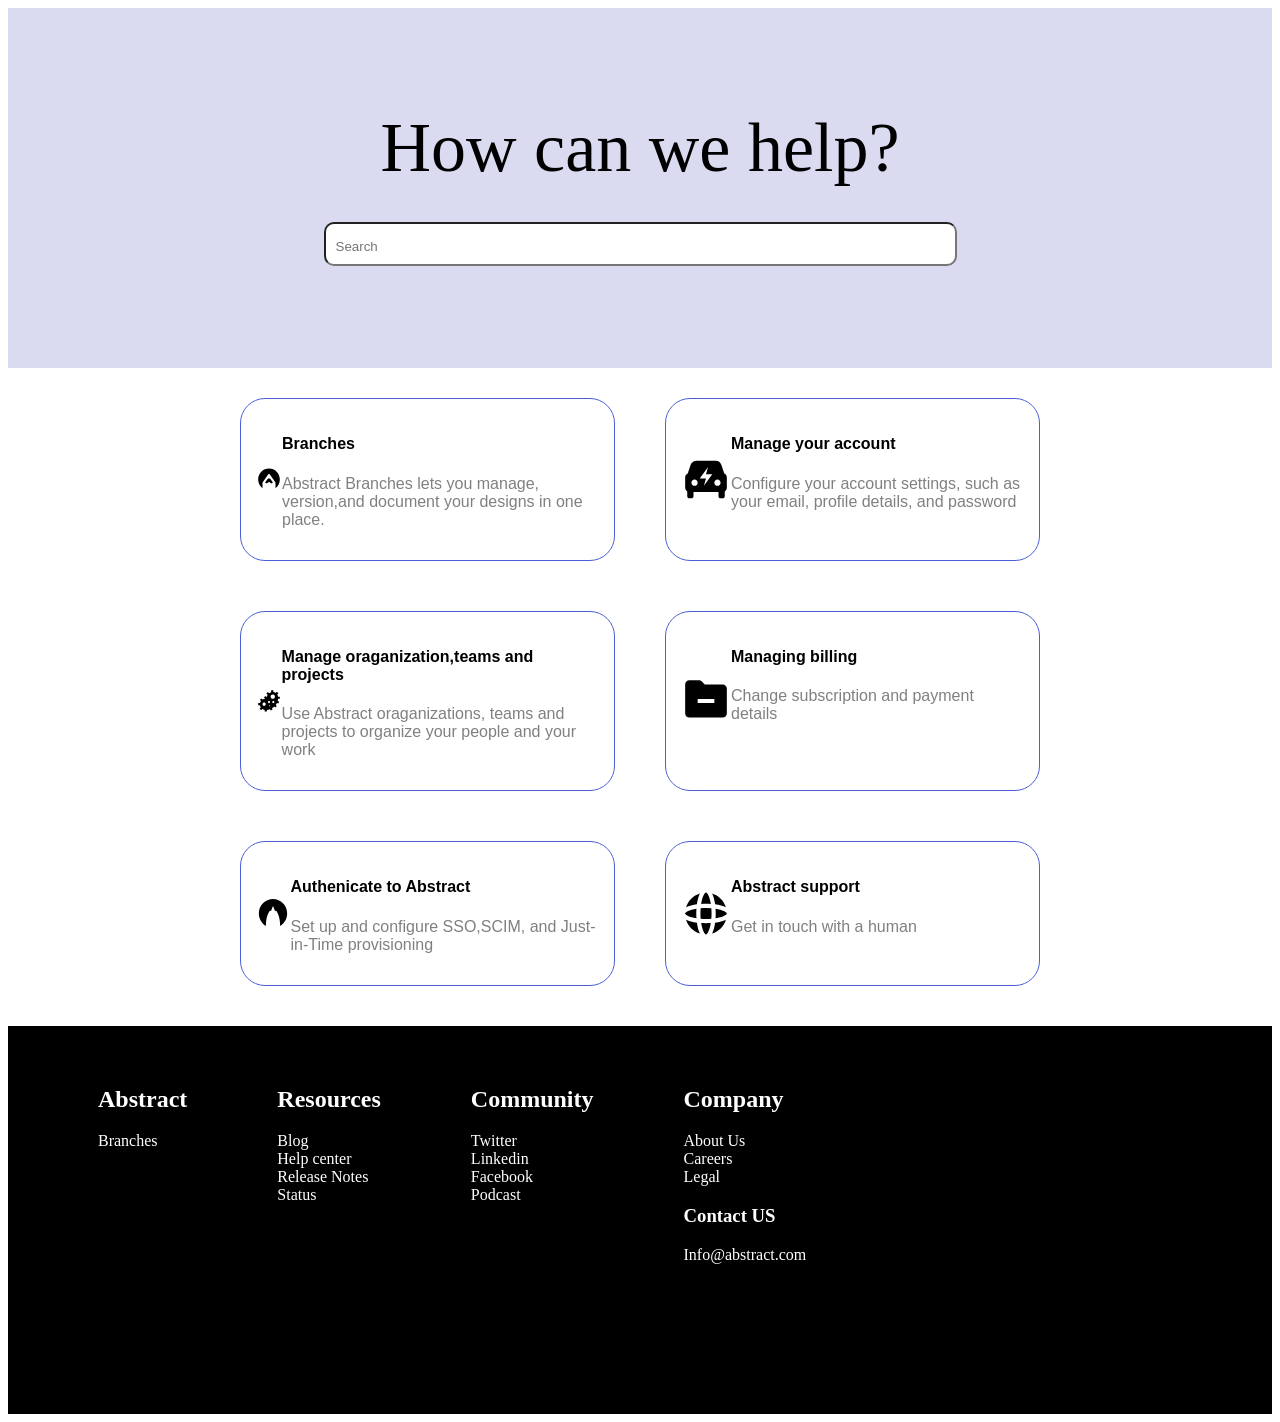
<file: project 03/index.html>
<!DOCTYPE html>
<html>
<head>
	<link rel="stylesheet" href="index.css">
	<title>Practise 01</title>
</head>
<body>
	<nav>
		<div class="all">
		<div class="topic">How can we help?</div>
		<input type="text" placeholder="Search">
		</div>
	</nav>
	<div class="body">
		<div class="grid">
			<div class="card">
				<img src="card1.svg">
				<div class="content">
				<h4>Branches</h4>
				<p>Abstract Branches lets you manage,
				version,and document your designs in 
				one place.
				</div>
			</div>
			<div class="card">
			<img src="card2.svg">
			<div class="content">
				<h4>Manage your account</h4>
				<p>Configure your account settings, such as 
				your email, profile details, and password</p>
				</div>
			</div>
			<div class="card">
			<img src="card3.svg">
			<div class="content">
				<h4>Manage oraganization,teams and projects</h4>
				<p>Use Abstract oraganizations, teams and 
				projects to organize your people and your work</p>
				</div>
			</div>
			<div class="card">
			<img src="card4.svg">
			<div class="content">
				<h4>Managing billing</h4>
				<p>Change subscription and payment details<p>
				</div>
			</div>
			<div class="card">
			<img src="card5.svg">
			<div class="content">
				<h4>Authenicate to Abstract</h4>
				<p>Set up and configure SSO,SCIM, and Just-in-Time 
				provisioning</p>
				</div>
			</div>
			<div class="card">
			<img src="card6.svg">
				<div class="content">
				<h4>Abstract support</h4>
				<p>Get in touch with a human</p>
				</div>
			</div>
		</div>
	</div>
	<footer>
		<div class="column1">
			<h2>Abstract</h2>
			<div class="p">
				Branches
			</div>
		</div>
		<div class="column1">
			<h2>Resources</h2>
			<div class="p">
				Blog<br>
				Help center<br>
				Release Notes<br>
				Status
			</div>
		</div>
		<div class="column1">
			<h2>Community</h2>
			<div class="p">
				Twitter<br>
				Linkedin<br>
				Facebook<br>
				Podcast
			</div>
		</div>
		<div class="column1">
			<h2>Company</h2>
			<div class="p">
				About Us<br>
				Careers<br>
				Legal
			</div>
				<h3>Contact US</h3>
			<div class="p">
				Info@abstract.com
				</div>
			
		</div>
	</footer>

</body>

</html>
</file>
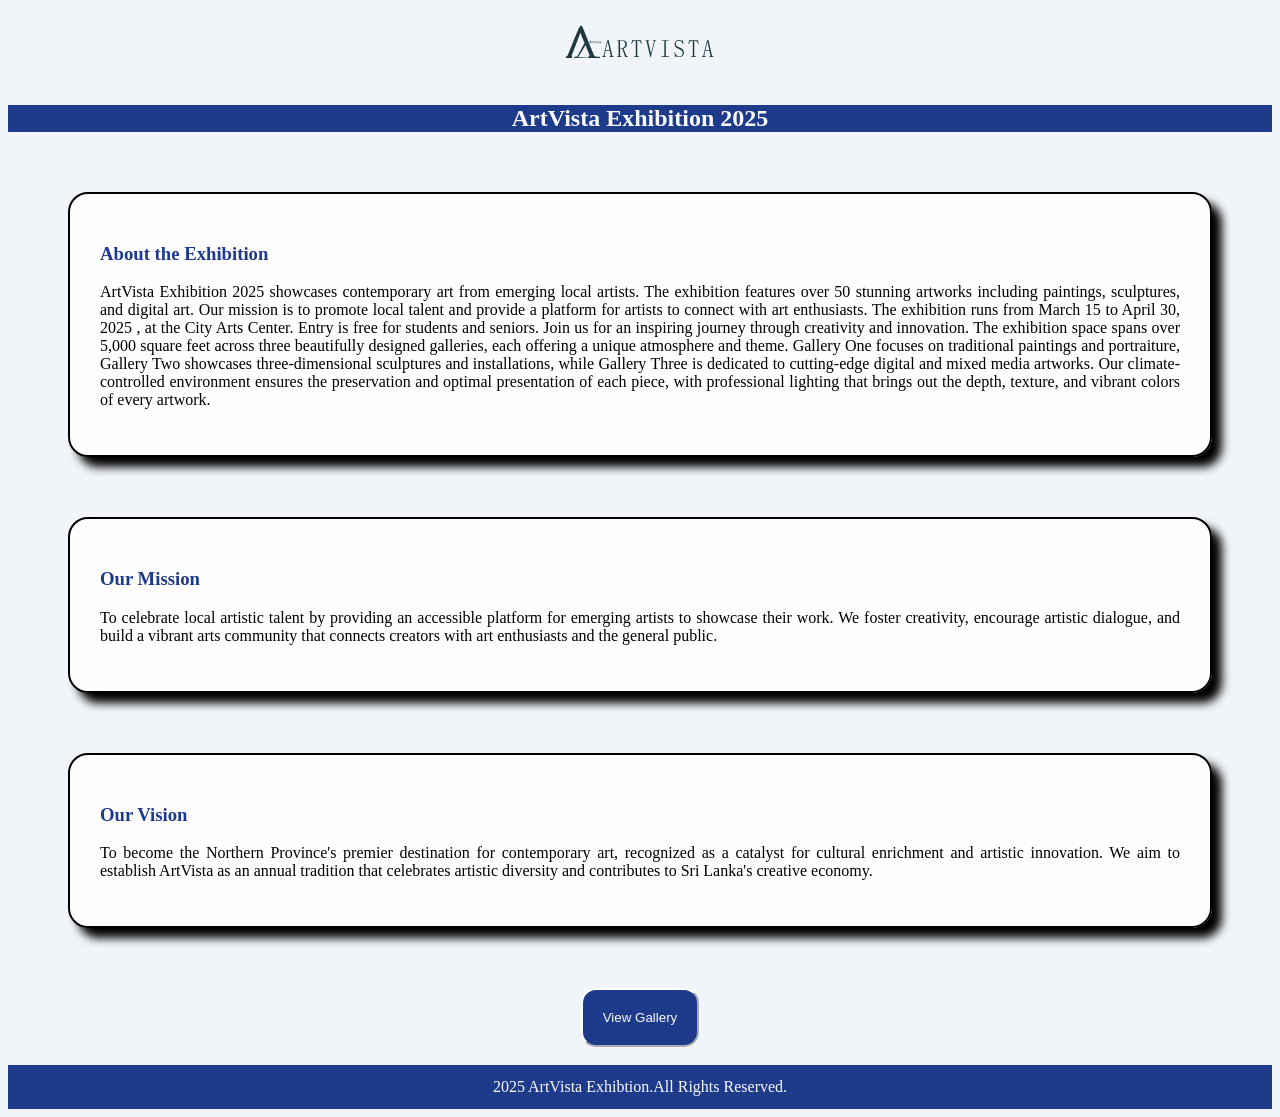
<file: project01/index.html>
<!DOCTYPE html>
<html>
<head>
	<link rel="stylesheet"  href="style.css">
	<title>index</title>
</head>
<body>
	<header>
	<img class="logo" src="logo.svg" width="180px">
	<h2>ArtVista Exhibition 2025</h2>
	</header>
	<div class="about">
	<h3>About the Exhibition</h3>
	<P class="aboutp">ArtVista Exhibition 2025 showcases contemporary art
	from emerging local artists. The exhibition features over 50 stunning
	artworks including paintings, sculptures, and digital art. Our mission
	is to promote local talent and provide a platform for artists to connect
	with art enthusiasts. The exhibition runs from March 15 to April 30, 2025
	, at the City Arts Center. Entry is free for students and seniors. Join us
	for an inspiring journey through creativity and innovation. 
	The exhibition space spans over 5,000 square feet across three beautifully
	designed galleries, each offering a unique atmosphere and theme. Gallery 
	One focuses on traditional paintings and portraiture, Gallery Two 
	showcases three-dimensional sculptures and installations, while Gallery 
	Three is dedicated to cutting-edge digital and mixed media artworks. Our
	climate-controlled environment ensures the preservation and optimal 
	presentation of each piece, with professional lighting that brings out 
	the depth, texture, and vibrant colors of every artwork.   

	</p> 
	</div>
	
	<div class="mission">
	<h3>Our Mission</h3>
	<p class="missionp">
	To celebrate local artistic talent by providing an accessible platform 
	for emerging artists to showcase their work. We foster creativity, 
	encourage artistic dialogue, and build a vibrant arts community that 
	connects creators with art enthusiasts and the general public.     
	</p>
	</div>
	
	<div class="vision">
	<h3>Our Vision</h3>
	<P class="visionp">
	To become the Northern Province's premier destination for contemporary
	art, recognized as a catalyst for cultural enrichment and artistic 
	innovation. We aim to establish ArtVista as an annual tradition that 
	celebrates artistic diversity and contributes to Sri Lanka's creative
	economy.            
           
	</p>
	</div>
<button class="gallery">
<a href="gallery.html">View Gallery</a>
</button><br>
<footer>
	2025 ArtVista Exhibtion.All Rights Reserved.
</footer>
</body>
</html>
</file>
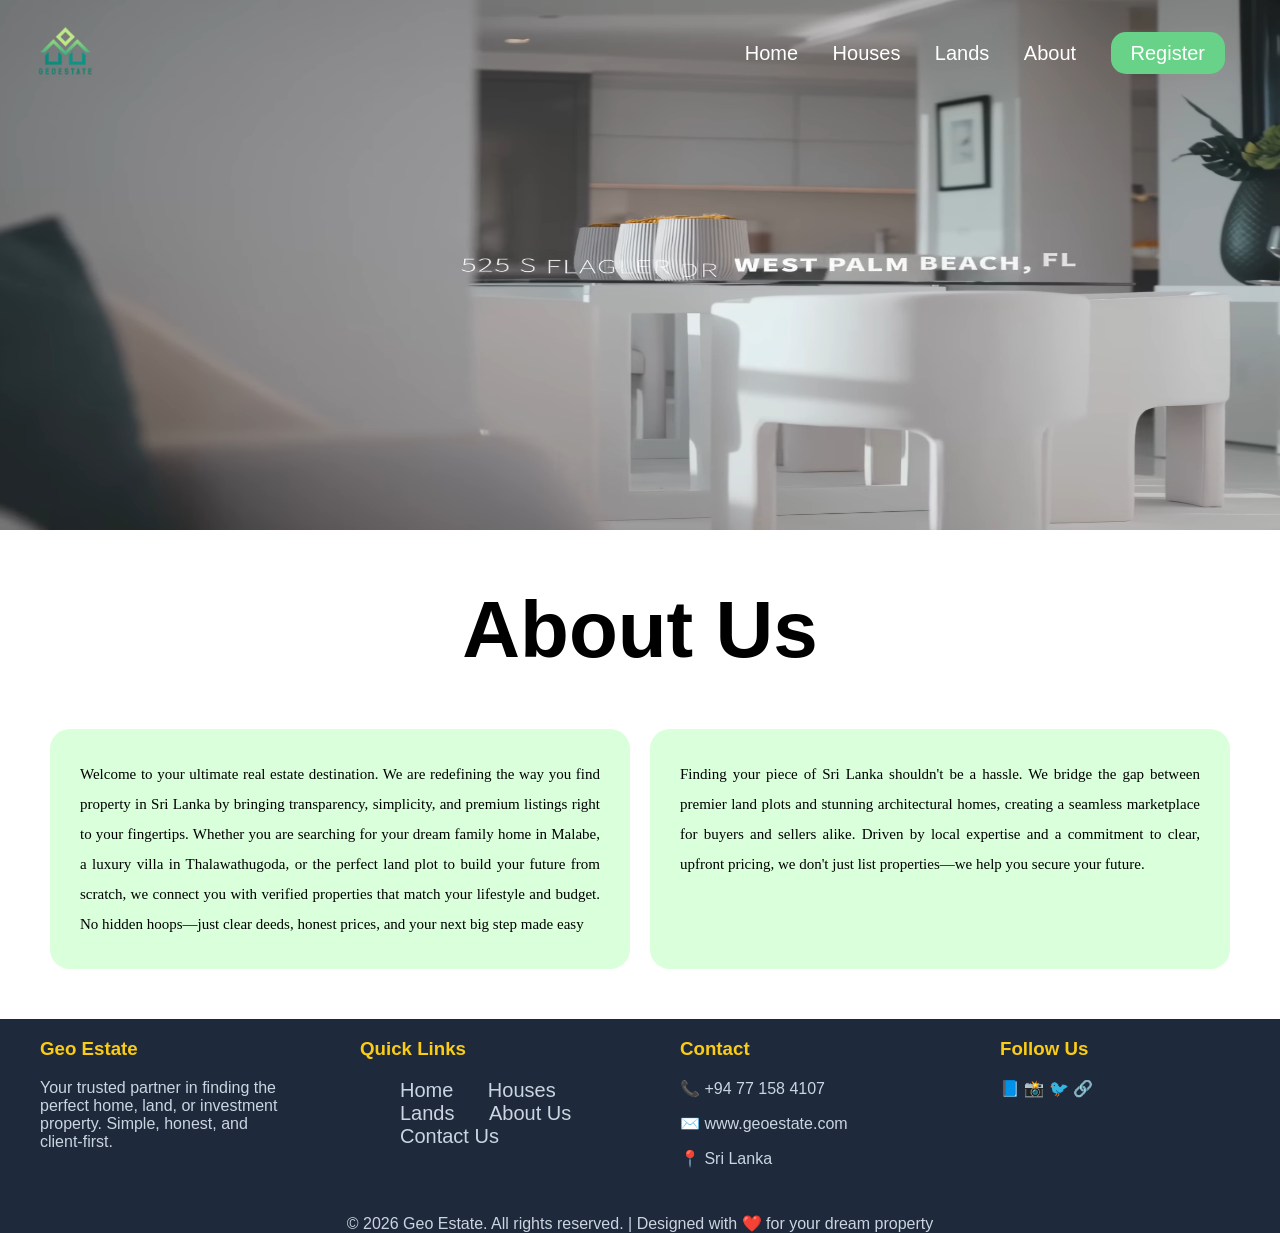
<file: Project 04/about.html>
<!DOCTYPE html>
<html>
<head>
	<title>GeoEstate.com</title>
	<link rel="stylesheet" href="style.css">
	<link class="logoabove" rel="icon" type="image" href="logo.png" >
	
</head>
<body>

<div class="aboutmain">
		
		<nav class="othernavbar">
			<div class="navlogo">
				<img src="logo.png"  class="logo" alt="logo">
			</div>
			
			<ul>
				<li><a href="home.html" class="navlink">Home</a></li>
				<li><a href="house.html" class="navlink">Houses</a></li>
				<li><a href="lands.html" class="navlink">Lands</a></li>
				
				<li><a href="about.html" class="navlink">About</a></li>
				<li><a href="register.html" class="regbtn">Register</a></li>
			
			</ul>
		
		</nav>
		<div class="video1">
			<video autoplay loop muted playsinline class="bg-video">
			<source src="background.webm" type="video/webm">
		</video>
		
		</div>	
	</div>	
	
	<div class="aboutall">
	<h1>About Us</h1>
	<div class="about-container">
		<div class="about1">
		Welcome to your ultimate real estate destination.
		We are redefining the way you find property in Sri 
		Lanka by bringing transparency, simplicity, and premium
		listings right to your fingertips. Whether you are
		searching for your dream family home in Malabe, a luxury
		villa in Thalawathugoda, or the perfect land plot to 
		build your future from scratch, we connect you with 
		verified properties that match your lifestyle and budget.
		No hidden hoops—just clear deeds, honest prices, 
		and your next big step made easy
		</div>
		<div class="about2">
		Finding your piece of Sri Lanka shouldn't be a hassle.
		We bridge the gap between premier land plots and 
		stunning architectural homes, creating a seamless
		marketplace for buyers and sellers alike. Driven by 
		local expertise and a commitment to clear, upfront 
		pricing, we don't just list properties—we help you 
		secure your future.
		</div>
		
	</div>
	</div>
	
	
	
	
	
	
	
	
		
	<footer>
		<div class="footer-container">
    
		<div class="footer-section">
			<h3>Geo Estate</h3>
			<p>Your trusted partner in finding the 
				perfect home, land, or investment property. Simple, 
				honest, and client‑first.</p>
		</div>
		
		<div class="footer-section">
			<h3>Quick Links</h3>
			<ul>
				<li><a href="home.html">Home</a></li>
				<li><a href="house.html">Houses</a></li>
				<li><a href="lands.html">Lands</a></li>
				
				<li><a href="about.html">About Us</a></li>
				<li><a href="contact.html">Contact Us</a></li>
			</ul>
		</div>
		
		<div class="footer-section">
			  <h3>Contact</h3>
			  <p>📞 +94 77 158 4107</p>
			  <p>✉️ www.geoestate.com</p>
			  <p>📍 Sri Lanka</p>
		</div>
		
		
		<div class="footer-section">
		  <h3>Follow Us</h3>
		  <div class="social-icons">
			<a href="#">📘</a>
			<a href="#">📸</a>
			<a href="#">🐦</a>
			<a href="#">🔗</a>
		  </div>
		</div>
		</div>
		<div class="copyright">
			&copy; 2026 Geo Estate. All rights reserved. 
			| Designed with ❤️ for your dream property
		</div>
		
		
	</footer>
		
	
</body>
</html>
</file>
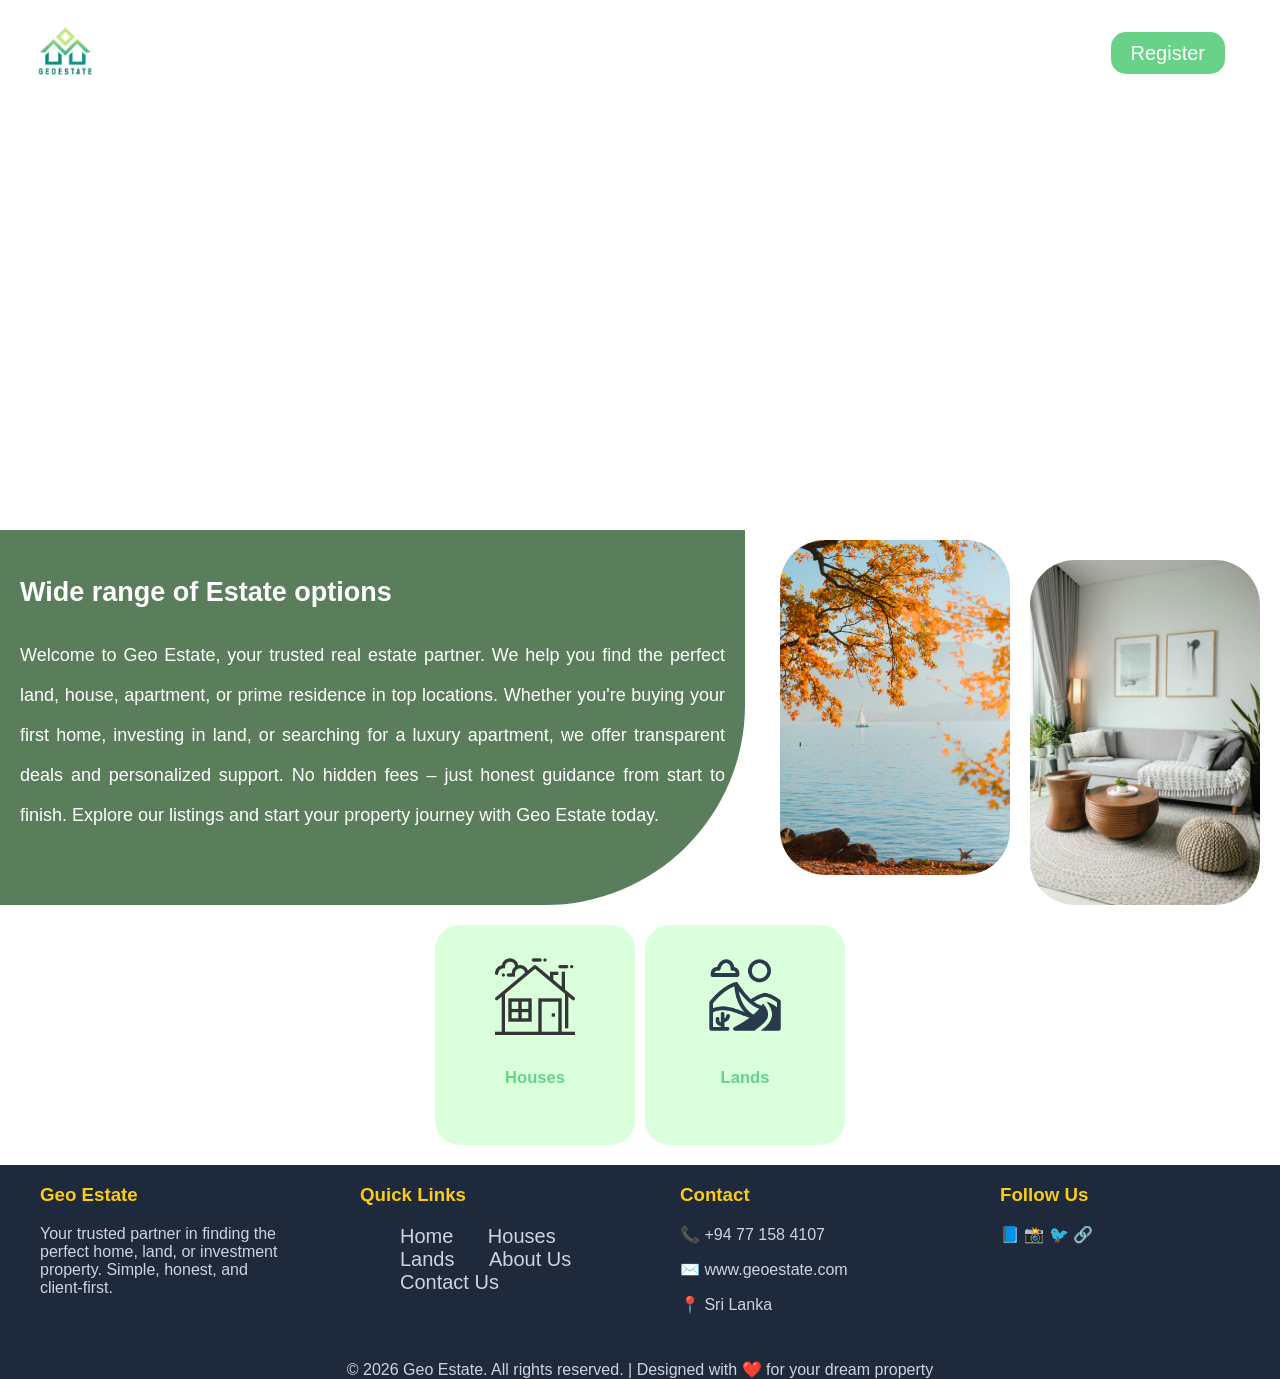
<file: Project 04/home.html>
<!DOCTYPE html>
<html>
<head>
	<title>GeoEstate.com</title>
	<link rel="stylesheet" href="style.css">
	<link class="logoabove" rel="icon" type="image" href="logo.png" >
	
</head>
<body>
	<div class="main">
		
		<nav class="navbar">
			<div class="navlogo">
				<img src="logo.png"  class="logo" alt="logo">
			</div>
			
			<ul>
				<li><a href="home.html" class="navlink">Home</a></li>
				<li><a href="house.html" class="navlink">Houses</a></li>
				<li><a href="lands.html" class="navlink">Lands</a></li>
				
				<li><a href="about.html" class="navlink">About</a></li>
				
				<li><a href="register.html" class="regbtn">Register</a></li>
				
				
				
			</ul>
		
		</nav>
		
		<div class="mainquotz">
			<div class="mainquotztitle">Choose Your Dream Nest Here</div>
		</div><br><br>
		
		<div class="mainquotzpara">Discover prime lands, modern homes, and 
				luxury apartments. Geo Estate – where your next property story begins.
		</div>
	</div>
	
	<div class="homedesc">
	
	
		<div class="homedesc1">	
		<h2>Wide range of Estate options</h2>
				Welcome to Geo Estate, your trusted real estate partner.
				We help you find the perfect land, house, apartment, or 
				prime residence in top locations. Whether you're buying 
				your first home, investing in land, or searching for a 
				luxury apartment, we offer transparent deals and personalized 
				support. No hidden fees – just honest guidance from start to 
				finish. Explore our listings and start your property journey 
				with Geo Estate today.
		</div>
		<div class="descimg">
			<img src="descimg1.jpg" width="230px" class="descimg1">
			<img src="descimg2.jpg" width="230px" class="descimg2">
		</div>

	</div>
	
	
	
	<div class="property">
	<div class="propertycard">
		<div class="propertycard1"><a href="house.html">
			<img src="propertycard1.png" width="80px">
			<h5>Houses</h5>
			</a>
		</div>
		<div class="propertycard2"><a href="lands.html">
			<img src="propertycard2.png" width="80px">
			<h5>Lands</h5>
			</a>
		</div>
		
	</div>
	</div>
	
	
	
	
	
	
	
	
	
	
	<footer>
	<div class="footer-container">
    
		<div class="footer-section">
			<h3>Geo Estate</h3>
			<p>Your trusted partner in finding the 
				perfect home, land, or investment property. Simple, 
				honest, and client‑first.</p>
		</div>
		
		<div class="footer-section">
			<h3>Quick Links</h3>
			<ul>
				<li><a href="home.html">Home</a></li>
				<li><a href="house.html">Houses</a></li>
				<li><a href="lands.html">Lands</a></li>
				
				<li><a href="about.html">About Us</a></li>
				<li><a href="contact.html">Contact Us</a></li>
			</ul>
		</div>
		
		<div class="footer-section">
			  <h3>Contact</h3>
			  <p>📞 +94 77 158 4107</p>
			  <p>✉️ www.geoestate.com</p>
			  <p>📍 Sri Lanka</p>
		</div>
		
		
		<div class="footer-section">
		  <h3>Follow Us</h3>
		  <div class="social-icons">
			<a href="#">📘</a>
			<a href="#">📸</a>
			<a href="#">🐦</a>
			<a href="#">🔗</a>
		  </div>
		</div>
	</div>
	<div class="copyright">
			&copy; 2026 Geo Estate. All rights reserved. 
			| Designed with ❤️ for your dream property
	</div>
		
		
	</footer>


  
	
</body>
</html>

<!--<div class="poster">
			<div class="poster1">Lands</div>
			<div class="poster1">Houses</div>
	</div>
</file>
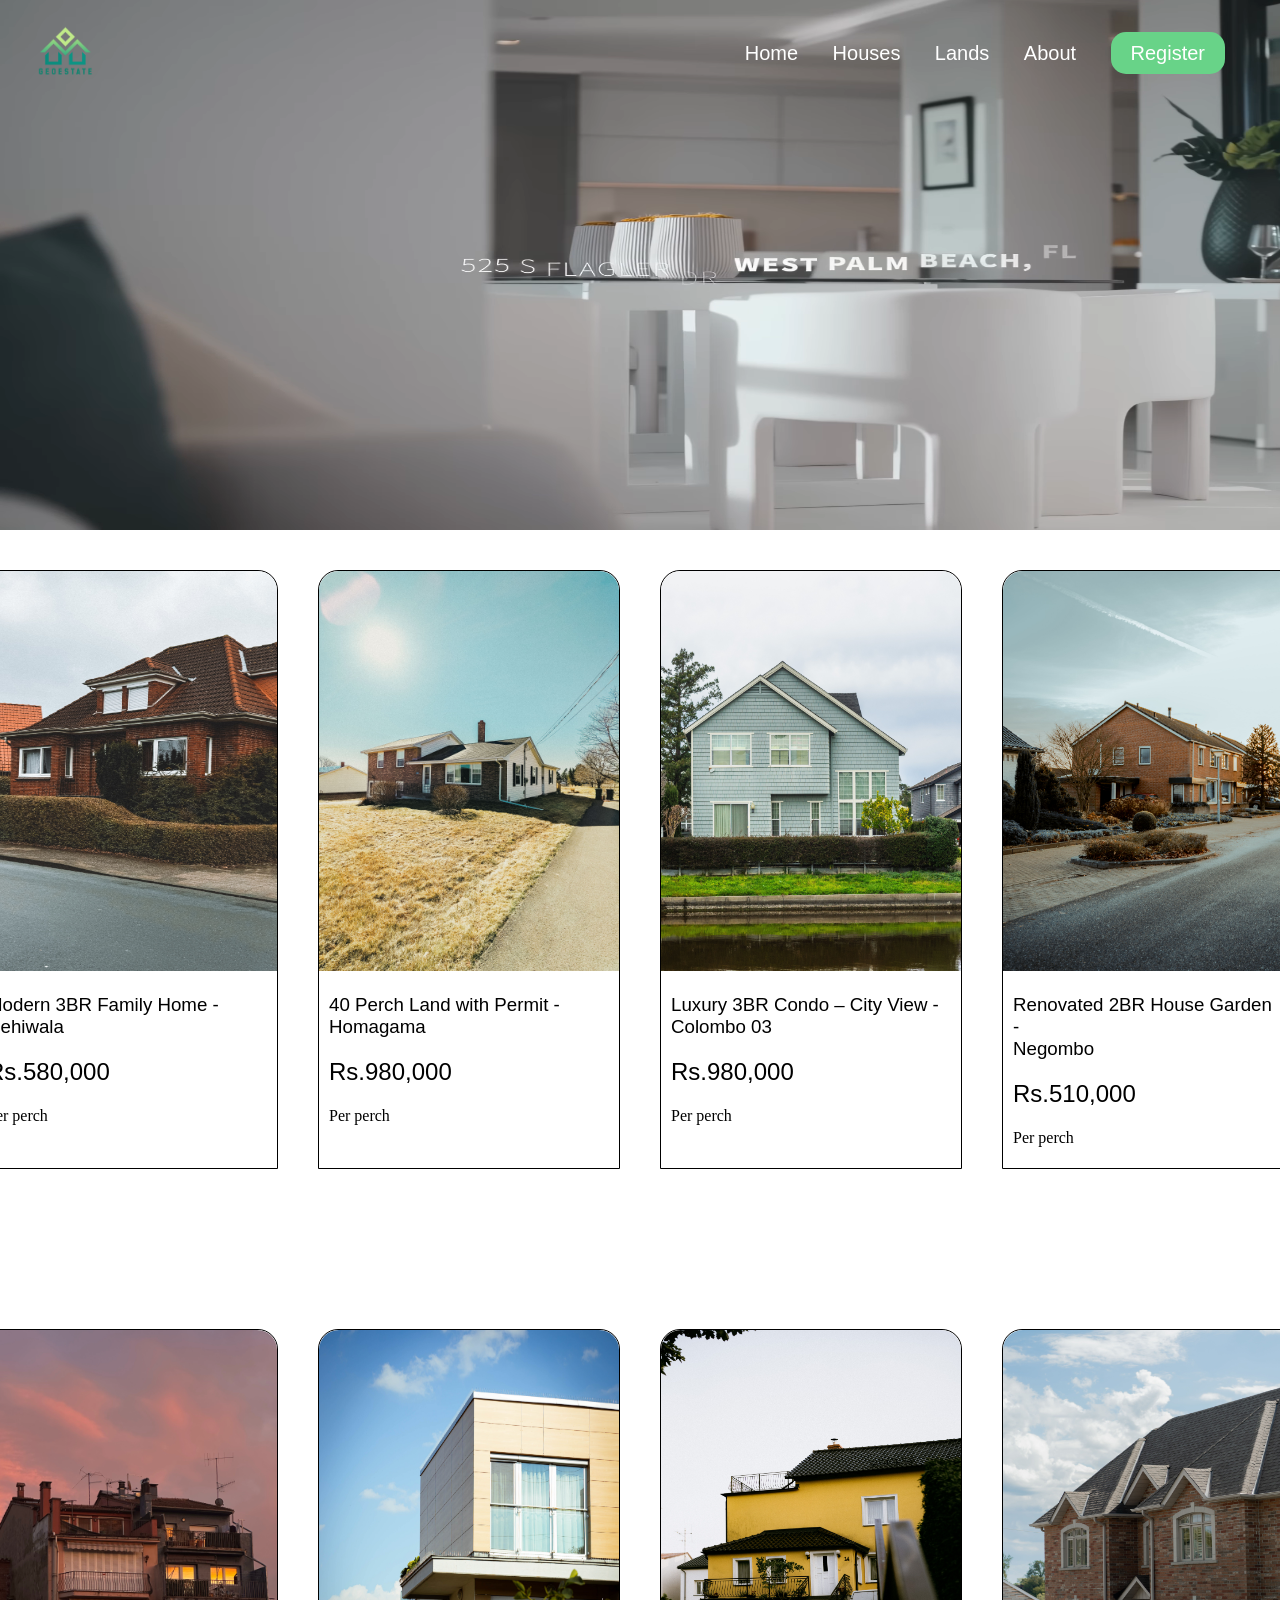
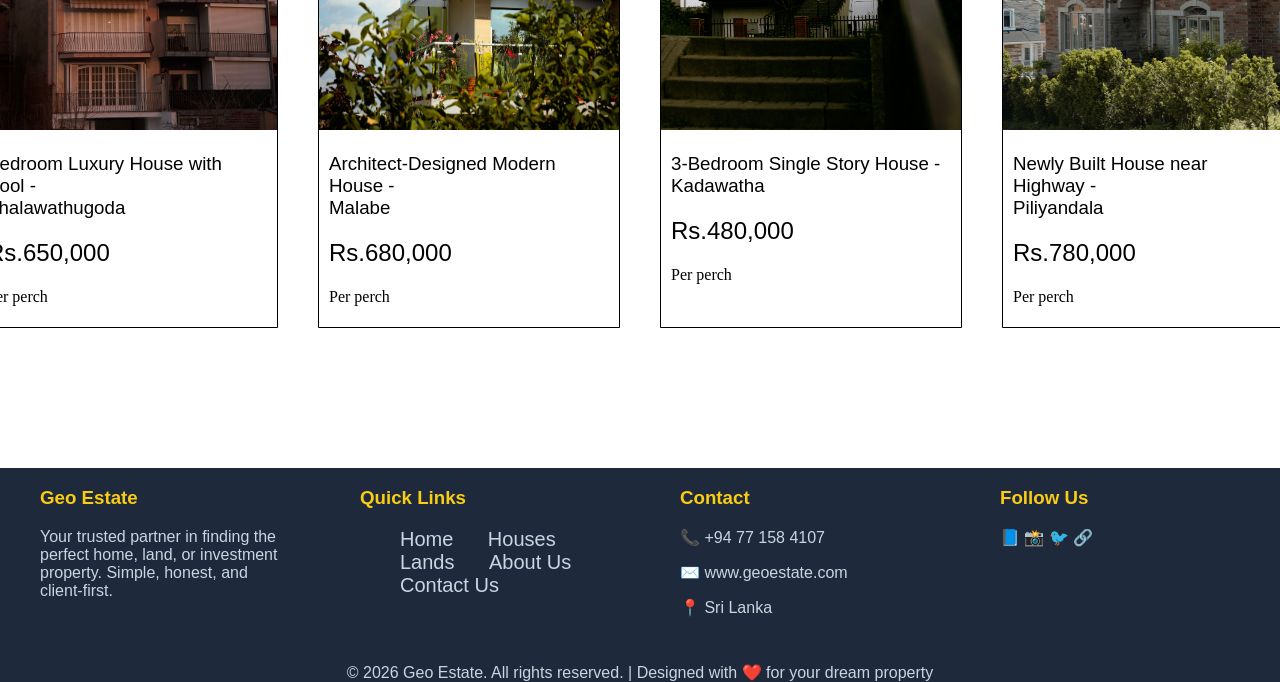
<file: Project 04/house.html>
<!DOCTYPE html>
<html>
<head>
	<title>GeoEstate.com</title>
	<link rel="stylesheet" href="style.css">
	<link class="logoabove" rel="icon" type="image" href="logo.png" >
	
</head>
<body>
<div class="allsection">
	<div class="aboutmain">
		
		<nav class="othernavbar">
			<div class="navlogo">
				<img src="logo.png"  class="logo" alt="logo">
			</div>
			
			<ul>
				<li><a href="home.html" class="navlink">Home</a></li>
				<li><a href="house.html" class="navlink">Houses</a></li>
				<li><a href="lands.html" class="navlink">Lands</a></li>
				
				<li><a href="about.html" class="navlink">About</a></li>
				<li><a href="register.html" class="regbtn">Register</a></li>
			
			</ul>
		
		</nav>
		<div class="video1">
			<video autoplay loop muted playsinline class="bg-video">
			<source src="background.webm" type="video/webm">
			</video>
		
		</div>	
	</div>
		
		
		
	<div class="housecards1">
		<div class="card">
			<img src="card1.jpg" width="300px" height="400px">
			<h3>Modern 3BR Family Home - <br>
			Dehiwala</h3>
			<h2>Rs.580,000</h2>
			<h4>Per perch</h4>
		</div>
		<div class="card">
			<img src="card2.jpg" width="300px" height="400px">
			<h3>40 Perch Land with Permit - <br>
			Homagama</h3>
			<h2>Rs.980,000</h2>
			<h4>Per perch</h4>
		</div>
		<div class="card">
			<img src="card3.jpg" width="300px" height="400px">
			<h3>Luxury 3BR Condo – City View - <br>
			Colombo 03</h3>
			<h2>Rs.980,000</h2>
			<h4>Per perch</h4>
		</div>
		<div class="card">
			<img src="card4.jpg" width="300px" height="400px">
			<h3>Renovated 2BR House Garden - <br>
			Negombo</h3>
			<h2>Rs.510,000</h2>
			<h4>Per perch</h4>
		</div>
	
	</div>
	<div class="housecards2">
		<div class="card">
			<img src="card5.jpg" width="300px" height="400px">
			<h3>Bedroom Luxury House with Pool - <br>Thalawathugoda 
			</h3>
			<h2>Rs.650,000</h2>
			<h4>Per perch</h4>
			<h3>
		</div>
		<div class="card">
			<img src="card6.jpg" width="300px" height="400px">
			<h3>Architect-Designed Modern House - <br>
			Malabe</h3>
			<h2>Rs.680,000</h2>
			<h4>Per perch</h4>
		</div>
		<div class="card">
			<img src="card7.jpg" width="300px" height="400px">
			<h3>3-Bedroom Single Story House - <br>
			Kadawatha</h3>
			<h2>Rs.480,000</h2>
			<h4>Per perch</h4>
		</div>
		<div class="card">
			<img src="card8.jpg" width="300px" height="400px">
			<h3>Newly Built House near Highway - <br>
			Piliyandala</h3>
			<h2>Rs.780,000</h2>
			<h4>Per perch</h4>
		</div>
	
	</div>
		
		
		
		
		
		
		
		
		
		
		
		
		<footer>
	<div class="footer-container">
    
		<div class="footer-section">
			<h3>Geo Estate</h3>
			<p>Your trusted partner in finding the 
				perfect home, land, or investment property. Simple, 
				honest, and client‑first.</p>
		</div>
		
		<div class="footer-section">
			<h3>Quick Links</h3>
			<ul>
				<li><a href="home.html">Home</a></li>
				<li><a href="house.html">Houses</a></li>
				<li><a href="lands.html">Lands</a></li>
				
				<li><a href="about.html">About Us</a></li>
				<li><a href="contact.html">Contact Us</a></li>
			</ul>
		</div>
		
		<div class="footer-section">
			  <h3>Contact</h3>
			  <p>📞 +94 77 158 4107</p>
			  <p>✉️ www.geoestate.com</p>
			  <p>📍 Sri Lanka</p>
		</div>
		
		
		<div class="footer-section">
		  <h3>Follow Us</h3>
		  <div class="social-icons">
			<a href="#">📘</a>
			<a href="#">📸</a>
			<a href="#">🐦</a>
			<a href="#">🔗</a>
		  </div>
		</div>
	</div>
		<div class="copyright">
			&copy; 2026 Geo Estate. All rights reserved. 
			| Designed with ❤️ for your dream property
		</div>
		
		
	</footer>
</div>
</body>
</html>
</file>
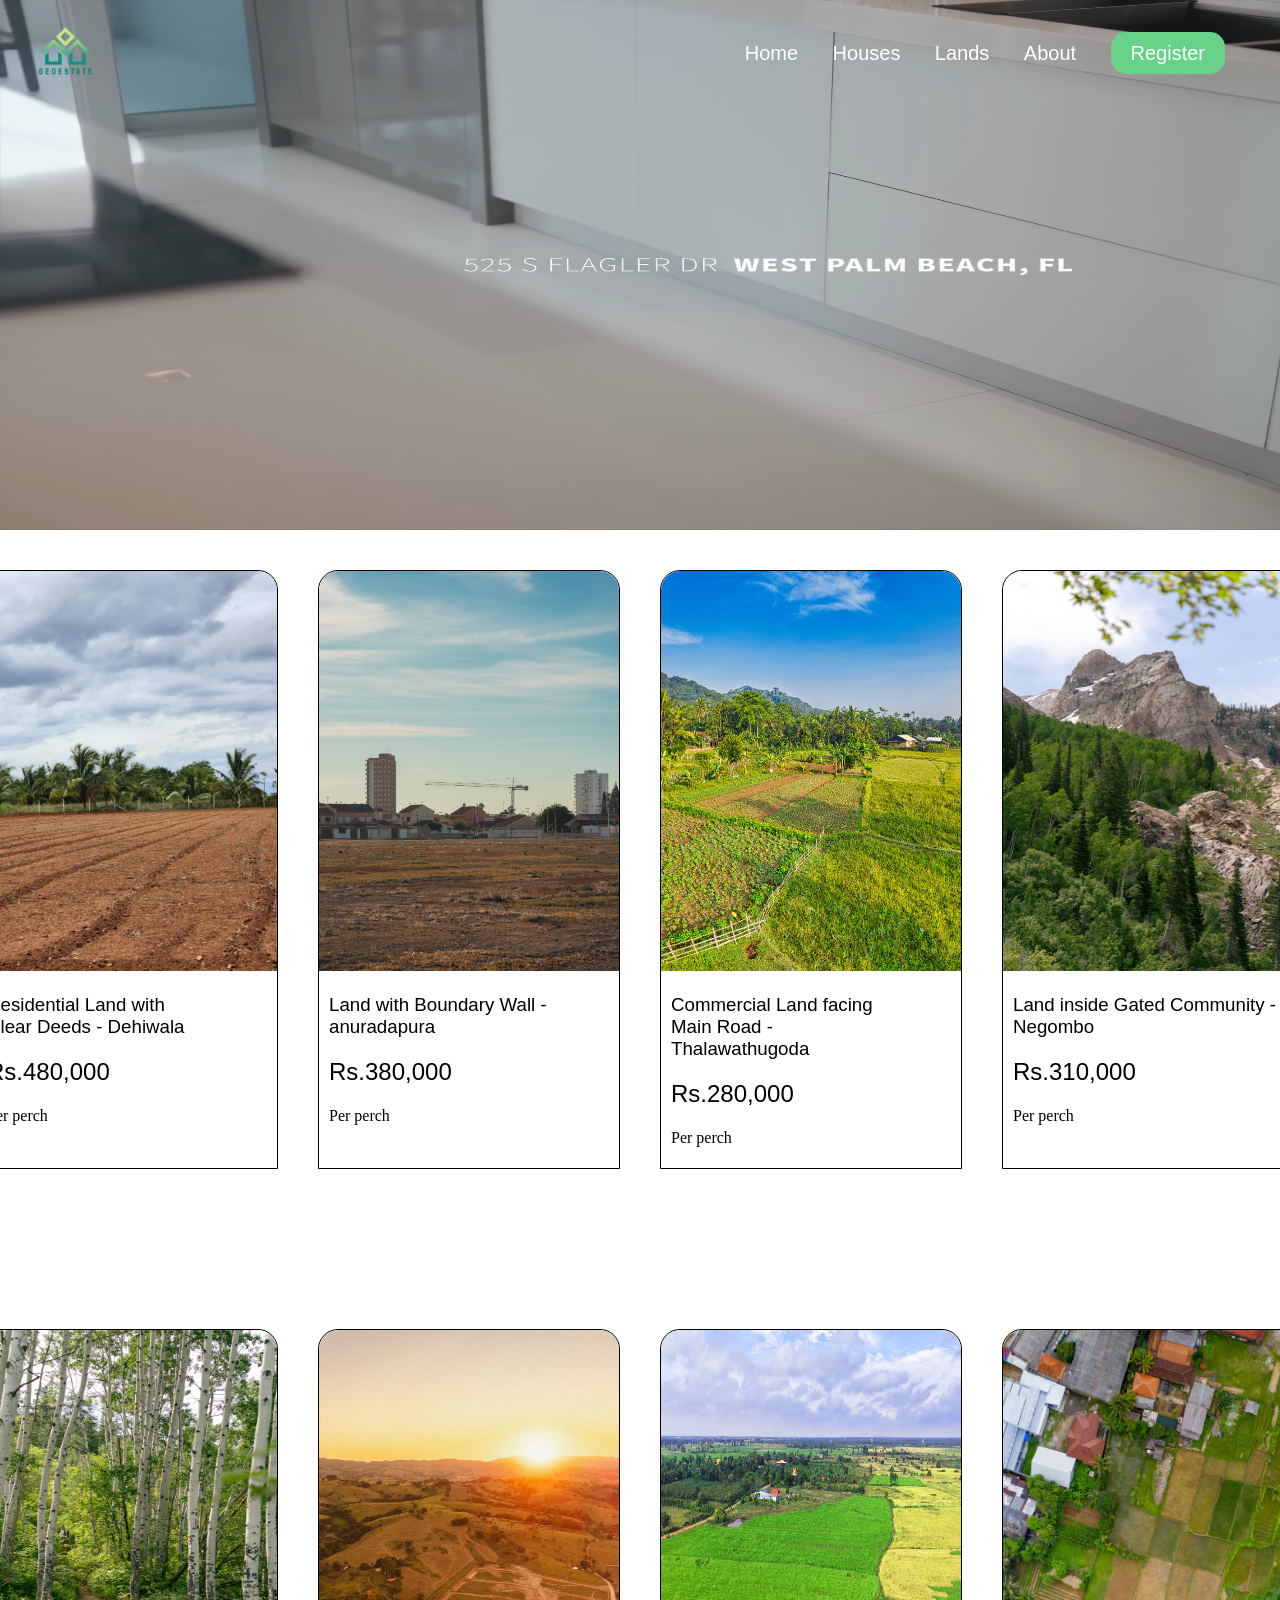
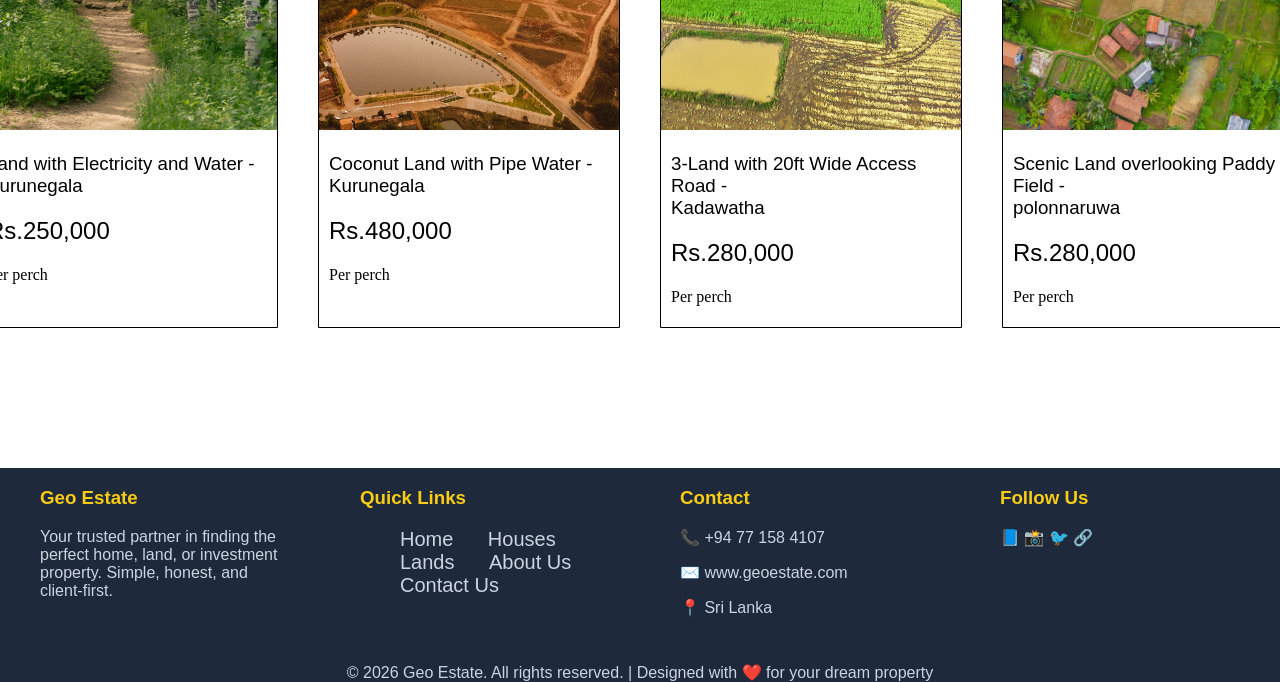
<file: Project 04/lands.html>
<!DOCTYPE html>
<html>
<head>
	<title>GeosEstate.com</title>
	<link rel="stylesheet" href="style.css">
	<link class="logoabove" rel="icon" type="image" href="logo.png" >
	
</head>
<body>

	<div class="aboutmain">
		
		<nav class="othernavbar">
			<div class="navlogo">
				<img src="logo.png"  class="logo" alt="logo">
			</div>
			
			<ul>
				<li><a href="home.html" class="navlink">Home</a></li>
				<li><a href="house.html" class="navlink">Houses</a></li>
				<li><a href="lands.html" class="navlink">Lands</a></li>
				
				<li><a href="about.html" class="navlink">About</a></li>
				<li><a href="register.html" class="regbtn">Register</a></li>
			</ul>
		
		</nav>
		<div class="video1">
		<video autoplay loop muted playsinline class="bg-video">
  <source src="background.webm" type="video/webm">
		</video>
		</video>
		</div>
	</div>
	
			
	<div class="housecards1">
		<div class="card">
			<img src="lcard1.jpg" width="300px" height="400px">
			<h3> Residential Land with <br>Clear Deeds - 
			Dehiwala</h3>
			<h2>Rs.480,000</h2>
			<h4>Per perch</h4>
		</div>
		<div class="card">
			<img src="lcard2.jpg" width="300px" height="400px">
			<h3>Land with Boundary Wall - <br>
			anuradapura</h3>
			<h2>Rs.380,000</h2>
			<h4>Per perch</h4>
		</div>
		<div class="card">
			<img src="lcard3.jpg" width="300px" height="400px">
			<h3>Commercial Land facing<br> Main Road - <br>
			Thalawathugoda</h3>
			<h2>Rs.280,000</h2>
			<h4>Per perch</h4>
		</div>
		<div class="card">
			<img src="lcard4.jpg" width="300px" height="400px">
			<h3>Land inside Gated Community - <br>
			Negombo</h3>
			<h2>Rs.310,000</h2>
			<h4>Per perch</h4>
		</div>
	
	</div>
	<div class="housecards2">
		<div class="card">
			<img src="lcard5.jpg" width="300px" height="400px">
			<h3>Land with Electricity and Water - <br>Kurunegala
			</h3>
			<h2>Rs.250,000</h2>
			<h4>Per perch</h4>
			<h3>
		</div>
		<div class="card">
			<img src="lcard6.jpg" width="300px" height="400px">
			<h3>Coconut Land with Pipe Water - <br>
			Kurunegala</h3>
			<h2>Rs.480,000</h2>
			<h4>Per perch</h4>
		</div>
		<div class="card">
			<img src="lcard7.jpg" width="300px" height="400px">
			<h3>3-Land with 20ft Wide Access Road - <br>
			Kadawatha</h3>
			<h2>Rs.280,000</h2>
			<h4>Per perch</h4>
		</div>
		<div class="card">
			<img src="lcard8.jpg" width="300px" height="400px">
			<h3>Scenic Land overlooking Paddy Field - <br>
			polonnaruwa</h3>
			<h2>Rs.280,000</h2>
			<h4>Per perch</h4>
		</div>
	
	</div>
	
	
	
	
	
		
		<footer>
	<div class="footer-container">
    
		<div class="footer-section">
			<h3>Geo Estate</h3>
			<p>Your trusted partner in finding the 
				perfect home, land, or investment property. Simple, 
				honest, and client‑first.</p>
		</div>
		
		<div class="footer-section">
			<h3>Quick Links</h3>
			<ul>
				<li><a href="home.html">Home</a></li>
				<li><a href="house.html">Houses</a></li>
				<li><a href="lands.html">Lands</a></li>
				
				<li><a href="about.html">About Us</a></li>
				<li><a href="contact.html">Contact Us</a></li>
			</ul>
		</div>
		
		<div class="footer-section">
			  <h3>Contact</h3>
			  <p>📞 +94 77 158 4107</p>
			  <p>✉️ www.geoestate.com</p>
			  <p>📍 Sri Lanka</p>
		</div>
		
		
		<div class="footer-section">
		  <h3>Follow Us</h3>
		  <div class="social-icons">
			<a href="#">📘</a>
			<a href="#">📸</a>
			<a href="#">🐦</a>
			<a href="#">🔗</a>
		  </div>
		</div>
	</div>
		<div class="copyright">
			&copy; 2026 Geo Estate. All rights reserved. 
			| Designed with ❤️ for your dream property
		</div>
		
		
	</footer>
</body>
</html>
</file>
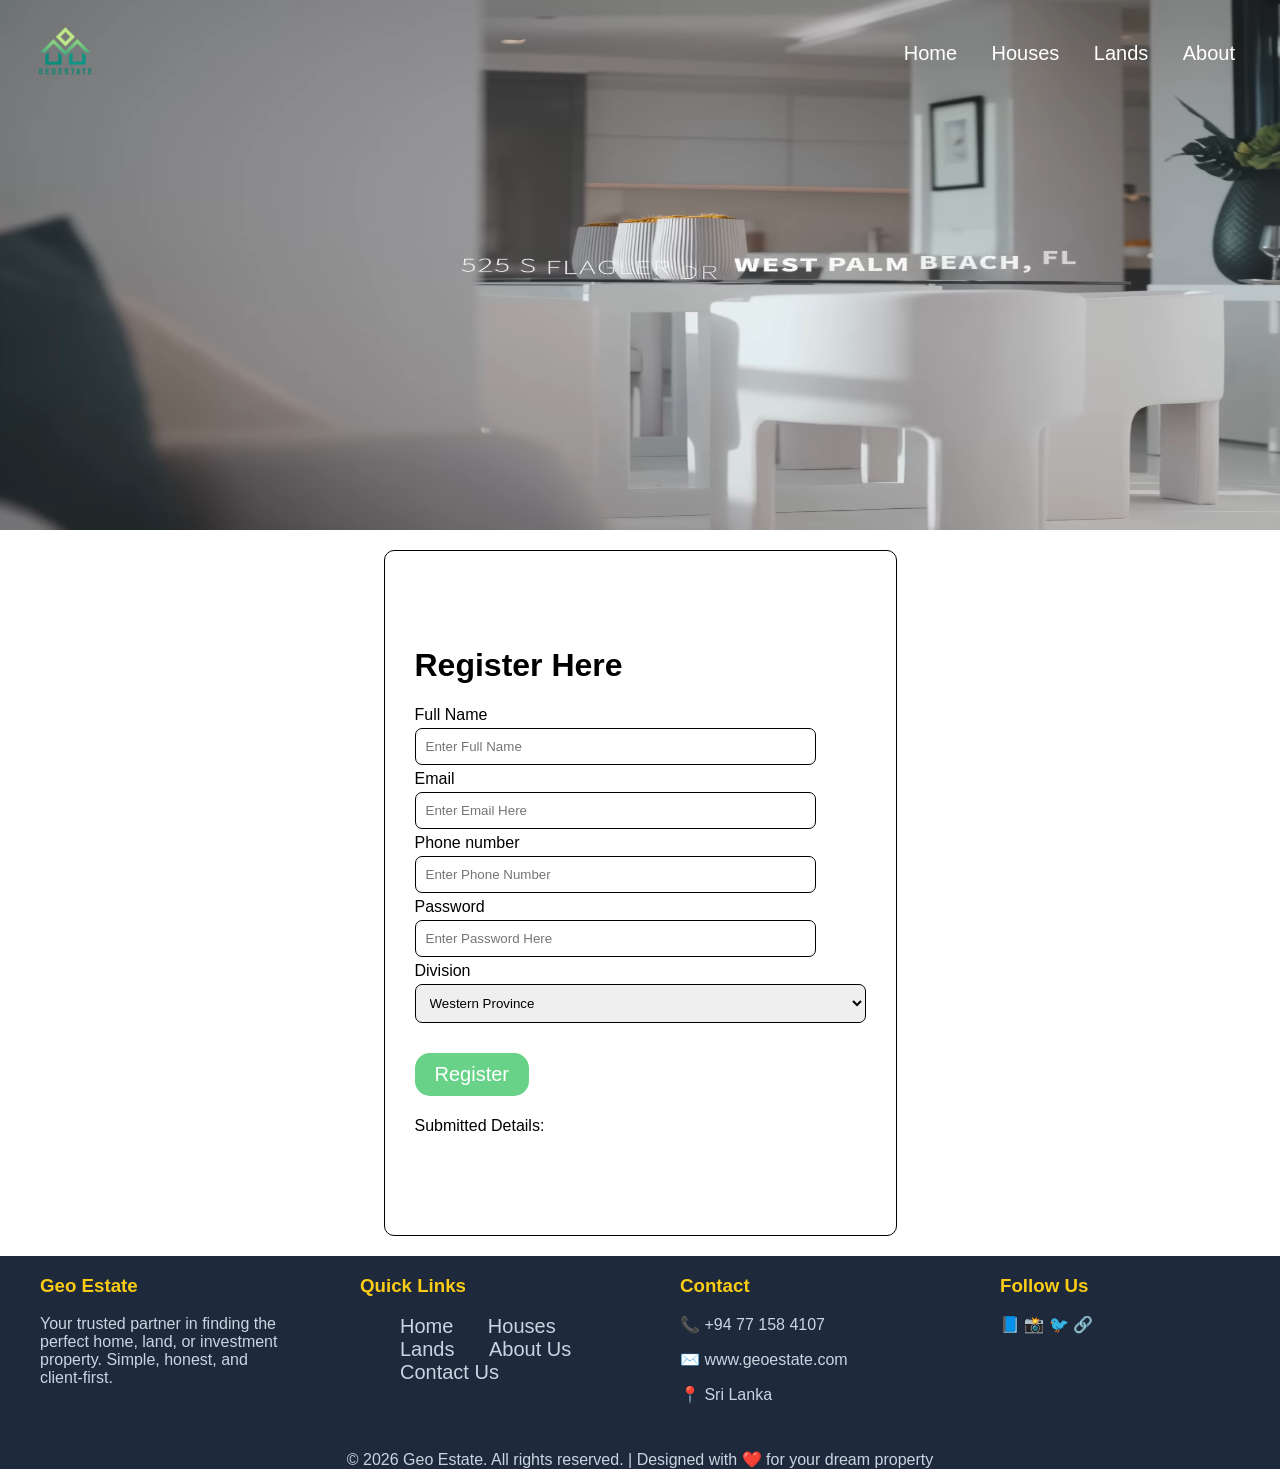
<file: Project 04/register.html>
<!DOCTYPE html>
<html>
<head>
	<title>GeoEstate.com</title>
	<link rel="stylesheet" href="style.css">
	<link class="logoabove" rel="icon" type="image" href="logo.png" >
	
</head>
<body>

	<div class="aboutmain">
		
		<nav class="othernavbar">
			<div class="navlogo">
				<img src="logo.png"  class="logo" alt="logo">
			</div>
			
			<ul>
				<li><a href="home.html" class="navlink">Home</a></li>
				<li><a href="house.html" class="navlink">Houses</a></li>
				<li><a href="lands.html" class="navlink">Lands</a></li>
				
				<li><a href="about.html" class="navlink">About</a></li>
				
			
			</ul>
		
		</nav>
		<div class="video1">
		<video autoplay loop muted playsinline class="bg-video">
		<source src="background.webm" type="video/webm">
		</video>
		
	</div>
	</div>
	
	
	<div class="form-container">
	<form>
			<h1>Register Here</h1>
			<label>Full Name</label><br>
				<input type ="text" id="name" class="formbox" placeholder="Enter Full Name"><br>
			<label>Email</label><br>
				<input type ="email" id="email" class="formbox" placeholder="Enter Email Here"><br>
			<label>Phone number</label><br>
				<input type ="number" id="phone" class="formbox" placeholder="Enter Phone Number"><br>
			<label>Password</label><br>
				<input type ="password" id="pass" class="formbox" placeholder="Enter Password Here"><br>
			<label>Division</label><br>
			<select id="division">
				<option>Western Province</option>
				<option>Southern Province</option>
				<option>Sabaragamuwa Province</option>
				<option>Eastern Province</option>
				<option>North Central</option>
				<option>Uva Province</option>
				<option>Nothern Province</option>
				<option>Central Province</option>
				<option>North Western Province</option>
			</select><br>
			<button type="submit" class="regbtn" onclick=registerhere(event) >Register</button>
			<p id="result">Submitted Details:</p>
			
	</form>
	
	</div>
	
	
	
	
	
		<footer>
	<div class="footer-container">
    
		<div class="footer-section">
			<h3>Geo Estate</h3>
			<p>Your trusted partner in finding the 
				perfect home, land, or investment property. Simple, 
				honest, and client‑first.</p>
		</div>
		
		<div class="footer-section">
			<h3>Quick Links</h3>
			<ul>
				<li><a href="home.html">Home</a></li>
				<li><a href="house.html">Houses</a></li>
				<li><a href="lands.html">Lands</a></li>
				
				<li><a href="about.html">About Us</a></li>
				<li><a href="contact.html">Contact Us</a></li>
			</ul>
		</div>
		
		<div class="footer-section">
			  <h3>Contact</h3>
			  <p>📞 +94 77 158 4107</p>
			  <p>✉️ www.geoestate.com</p>
			  <p>📍 Sri Lanka</p>
		</div>
		
		
		<div class="footer-section">
		  <h3>Follow Us</h3>
		  <div class="social-icons">
			<a href="#">📘</a>
			<a href="#">📸</a>
			<a href="#">🐦</a>
			<a href="#">🔗</a>
		  </div>
		</div>
	</div>
		<div class="copyright">
			&copy; 2026 Geo Estate. All rights reserved. 
			| Designed with ❤️ for your dream property
		</div>
		
		
	</footer>
		
		
	<script src="script.js"></script>
</body>
</html>
</file>
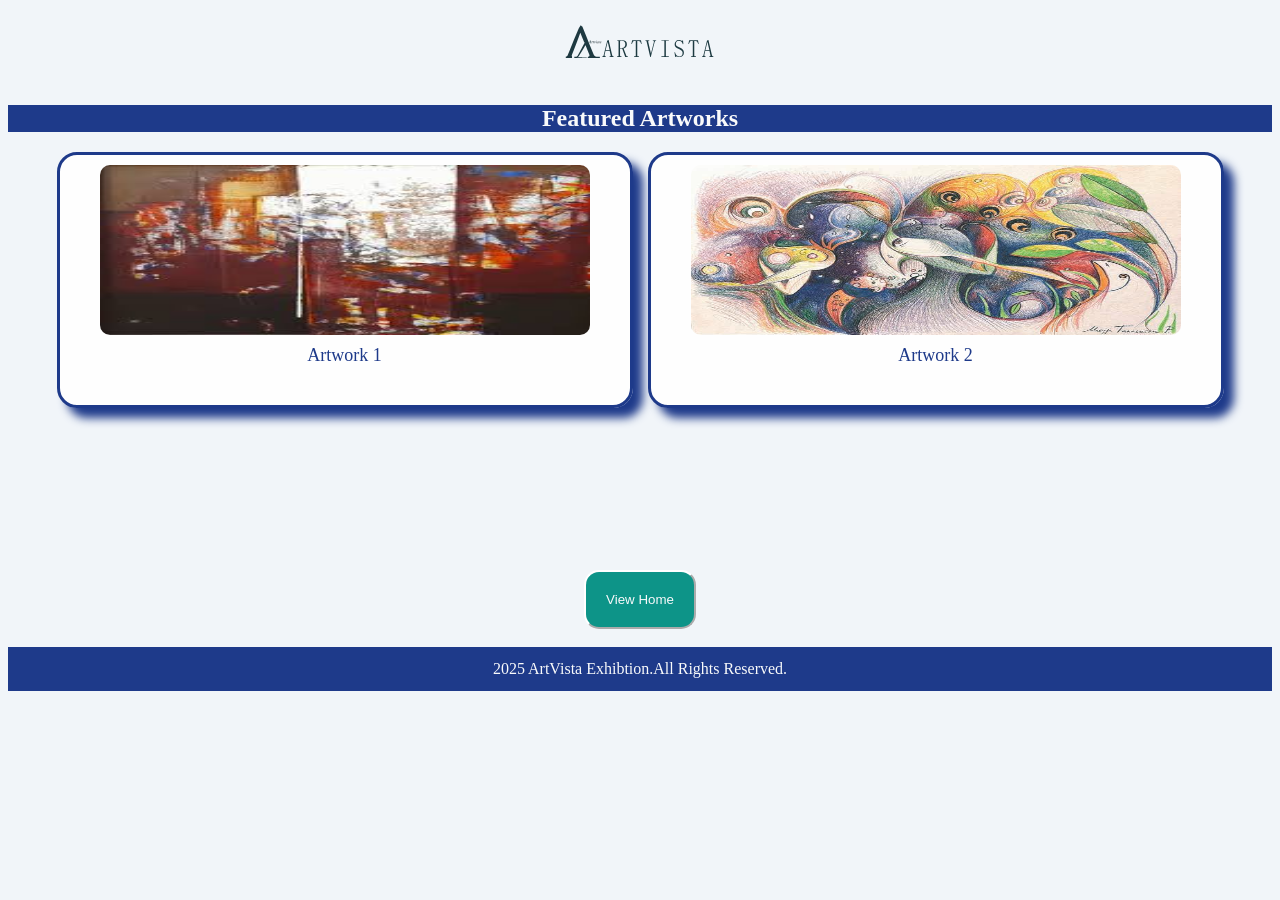
<file: project01/gallery.html>
<!DOCTYPE html>
<html>
<head>
	<link rel="stylesheet"  href="style.css">
	<title>gallery</title>
</head>
<body>
<header>
	<img src="logo.svg" width="180px">
	<h2>Featured Artworks</h2>
	</header>
	<div class="container">
	<div class="text1">
	<img class="art1 "src="art1.jpeg">
		Artwork 1
	</div>
	<div class="text2">
	<img class="art2" src="art2.jpeg">
		Artwork 2
	</div>
	</div><br><br><br><br><br><br><br><br><br>
<button class="home">
<a href="index.html">View Home</a>
</button><br>
	<footer>
	2025 ArtVista Exhibtion.All Rights Reserved.
</footer>
</body>
</html>
</file>
<file: project 03/index.css>
nav{background-color:#dadbf1;
	margin:0px 0px 30px 0px}
.all{justify-content:center;
		text-align:center;
		font-size:70px;
		font-family:calibri;
		padding:100px}
input{padding:15px 450px 10px 10px;
		justify-content:center;
		border-radius:10px
		}
.body{font-family:sans-serif;}
.grid{display:grid;
		grid-template-columns: repeat(2, 1fr);
		max-width:800px;
		margin:0 auto;
		gap:50px}
.card{display:flex;
		border:1px solid #4C5FD5;
		border-radius:25px;
		padding:15px}
img{width:50px;}
p{color:gray;}
footer{display:flex;
		gap:90px;
		padding:40px 0px 150px 90px;
		background-color:black;
		color:white;
		margin:40px 0px 0px 0px;
		font-family:calibri;}
</file>
<file: project01/style.css>
img{display:block;
	margin:0 auto;}
header{background-color:#F1F5F9;}
body{background-color:#F1F5F9}
h2{background-color: #1E3A8A;
	text-align:center;
	color:#F9FAFB}
	
.about{border:2px solid ;
		border-radius:20px;
		text-align:justify;
		padding:30px;
		margin:60px;
		background-color:rgba(255,255,255,0.9);
		box-shadow:10px 10px 10px;
		}
	h3{color:#1E3A8A;}
	
.mission{border:2px solid;
		border-radius:20px;
		text-align:justify;
		padding:30px;
		margin:60px;
		background-color:rgba(255,255,255,0.9);
		box-shadow:10px 10px 10px;}
	h3{color:#1E3A8A;}
.vision{border:2px solid;
		border-radius:20px;
		text-align:justify;
		padding:30px;
		margin:60px;
		background-color:rgba(255,255,255,0.9);
		box-shadow:10px 10px 10px;}
	h3{color:#1E3A8A;}
	
.gallery{margin:0 auto;
		display:block;
		background-color: #1E3A8A;
		color:#F9FAFB;
		border-radius:15px;
		padding:20px;
		border-color:white}
.home{margin:0 auto;
		display:block;
		background-color: #0D9488;
		color:#F9FAFB;
		border-radius:15px;
		padding:20px;
		border-color:white}
a{text-decoration:none;
	color:#F9FAFB;}
.gallery:hover a{color: #162F6A}
.home:hover a{color:  #0B6B65}
footer{text-align:center;
		color:#F9FAFB;
		background-color:#1E3A8A;
		border:13px solid #1E3A8A}

.container{display:flex;
		
		justify-content:center;
	}

.text1{border:3px solid;
		
		text-align:center;
		height:250px;
		width:570px;
		background-color:rgba(255,255,255,0.9);
		border-color:#1E3A8A;
		border-radius:20px;
		color: #1E3A8A;
		font-size:18px;
		box-shadow:10px 10px 10px;
			}
.art1{border-radius:20px;
		width:490px;
		height:170px;
		padding:10px ;}
		
.text2{border:3px solid;
		margin:0px 0px 0px 15px;
		height:250px;
		width:570px;
		text-align:center;
		background-color:rgba(255,255,255,0.9);
		border-color:#1E3A8A;
		border-radius:20px;
		color: #1E3A8A;
		font-size:18px;
		box-shadow:10px 10px 10px;		
}

.art2{border-radius:20px;
		width:490px;
		height:170px;
		padding:10px ;
		transition:transform 0.3s ease-in-out;
		}
button:hover{transform:translateY(-2px)}	
.text1:hover,.text2:hover{transform:scale(1.2);}
</file>
<file: Project 04/style.css>
body{
	
	margin:0px;
	padding:0px;
	box-sizing:border-box;
	font-family:sans-serif;
	background-color:white;
	flex-direction:row;
	justify-content:flex-end;
}

.main{
	background-image:linear-gradient(rgba(0,0,0,0.4)),url("background3.png");
	background-size: cover;
	background-repeat:no-repeat;
	background-position:center;
	height:500px;
	padding:15px;
	
	
}
.navbar{
	background:linear-gradient(rgba(0,0,0,0.3));
	border-radius:10px;
	display:flex;
	justify-content:space-between;
	flex-direction:row;
	align-items:center;
	
	
	
}
li{
	display:inline;
	margin:0px 30px 0px 0px;
	text-decoration:none;
	font-size:20px;
	font-weight:;
	
}

.regbtn:hover{
	cursor:pointer;
	color:black;
	}
.regbtn{
	padding:10px 20px;
	border-radius:15px;
	margin-right:10px;
	background-color:#68d388;
	border:0px;
	color:white;
	transition:transform 1s ease;
	
}
a, .navlinkreg{
	
			color:white;
			text-decoration:none;}


a, .navlink{color:white;
	text-decoration:none;
}
a, .navlink:hover{
	color:#68d388;
	transition:0.3s ease;
}
.logo{
	margin:0px 0px 0px 10px;
	width:60px;
	padding:10px;
	
}
.mainquotz{
	display:flex;
	justify-content:center;
	color:white;
	margin:90px 0px 0px 0px;
	transition:transform 1s ease;
}
.mainquotz:hover{
	cursor:pointer;
	transform:scale(1.2);
}
.mainquotztitle{
	font-size:60px;
	
}
.mainquotzpara{
	display:flex;
	justify-content:center;
	color:white;
	font-size:17px;
}
.homedesc{
	margin-top:0px;
	display:flex;
	
	
}

.homedesc1:hover{
	cursor:pointer;
	transform:scale(1.02);
}

.homedesc1, h3{
	margin-right:20px;
}
.homedesc1{
	border-radius:0px 0px 200px 0px;
	background-color:#5a7d5c;
	padding:20px;
	line-height:40px;
	justify-content:center;
	flex-direction:row;
	align-items:center;
	color:white;
	font-size:18px;
	text-align:justify;
	font-family:;
	transition: 0.5s ease;
}

.descimg{
	display:flex;
	gap:20px;
	margin:0px 0px 0px 15px;
	
}
.descimg1{
	border-radius:45px;
	margin-top:10px;
	margin-bottom:30px;
	transition: 0.5s ease;
}
.descimg2{
	border-radius:45px;
	margin-top:30px;
	margin-right:20px;
	transition: 0.5s ease;
}
.descimg1:hover{
	cursor:pointer;
	transform:scale(1.02);
}
.descimg2:hover{
	cursor:pointer;
	transform:scale(1.02);
}


 


/*property card*/
.property{
	display:flex;
	justify-content:center;
}
.propertycard{
	display:flex;
	margin-top:20px;
	
}

.propertycard1{
	background-color:#d9ffdb;
	padding:30px 60px;
	margin-right:10px;
	border-radius:25px;
	text-align:center;
	font-size:20px;
}
.propertycard2{
	background-color:#d9ffdb;
	padding:30px 60px;
	border-radius:25px;
	text-align:center;
	font-size:20px;
}




/*Footer section*/

footer{
	background-color:#1e293b;
	color:#cbd5e1;
	z-index:1;
	margin-top:20px;
	
}
.footer-container{
	display:flex;
	margin-top:20px;
	justify-content:space-between;
	margin:0 auto;
	
}

.footer-section{
	flex:1;
}

.footer-section{
		margin-left:40px;
		
}

.footer-section h3{
	color: #facc15;
}
.footer-section h3:hover{
	
	cursor:pointer;
    
}

.footer-section li a{
	color:#cbd5e1;
	text-align:center;
}


.footer-section li a:hover{
	color:#facc15;
}


.copyright{
	text-align:center;
	margin-top:30px;
	
}


/*about.html*/

.aboutall{
	text-align:center;
	font-size:40px;
	
	
}
.about-container{
	grid-template-columns:repeat(2,1fr);
	display:flex;
	justify-content:center;
	margin:50px;
	text-align:justify;
	gap:20px;
}
.about2{
	width:800px;
	line-height:30px;
	font-family:cursive;
	font-size:15px;
	background-color:#d9ffdb;
	padding:30px;
	border-radius:20px;
}
.about1 {
	width:800px;
	line-height:30px;
		font-family:cursive;
	font-size:15px;
	background-color:#d9ffdb;
	padding:30px;
	border-radius:20px;
}


.aboutmain{
	
	height:500px;
	padding:15px;
	flex:1;
	
	position: relative;
	overflow:hidden;
    z-index: 1;
    
    
  
    
}
.othernavbar{
	background:linear-gradient(rgba(0,0,0,0.3));
	border-radius:10px;
	display:flex;
	justify-content:space-between;
	flex-direction:row;
	align-items:center;
	
	
	
}
.aboutmain .othernavbar .navlink:hover{
	color:#68d388;
	transition:0.3s ease;
}
.aboutmain .othernavbar .navlink:{
	color:gray;
	text-decoration:none;
}
.bg-video {
	 position: absolute;
	z-index: -1;
    top:0;
    left:0;
	width:1520px;
	height:100%;
	object-fit:fill;
}
.video1{
	height:400px;
}
	
 /*house.html*/ 
 
.housecards1{
	display:flex;
	margin-top:20px;
	
	justify-content:center;
}

.housecards2{
	display:flex;
	margin-top:20px;
	padding:100px;
	justify-content:center;
}

.card:hover{
	color:lightgray;
	
}

.card{
	border-radius:20px 20px 0px 0px;
	
	margin:20px;
	border:1px solid;
}
.card img{
	border-radius:20px 20px 0px 0px;
}
.card img:hover{	
}

.card h3:hover{
	color:#68d388;
}
.card h3{
	font-weight:normal;
	margin-left:10px;
}
.card h4{
	font-weight:normal;
	margin-left:10px;
	font-family:cursive;
}
.card h2{
	font-weight:normal;
	margin-left:10px;
	font-family:;
	font-size:;
}
.card h2:hover{
	color:#68d388;
}
/*register.html*/ 


.form-container{
	display:flex;
	justify-content:center
}

form{
	margin-top:20px;
	line-height:27px;
	flex-direction:column;
	border:1px solid;
	padding:80px 30px;
	border-radius:10px;
}
input, .formbox{
	padding:10px 220px 10px 10px;
	border-radius:7px;
	border:1px solid;
}
select{
	padding:10px 270px 10px 10px;
	border-radius:7px;
	border:1px solid;
}
button{
	font-size:20px;
	margin-top:30px;
	
}

/*lands.html*/
</file>
